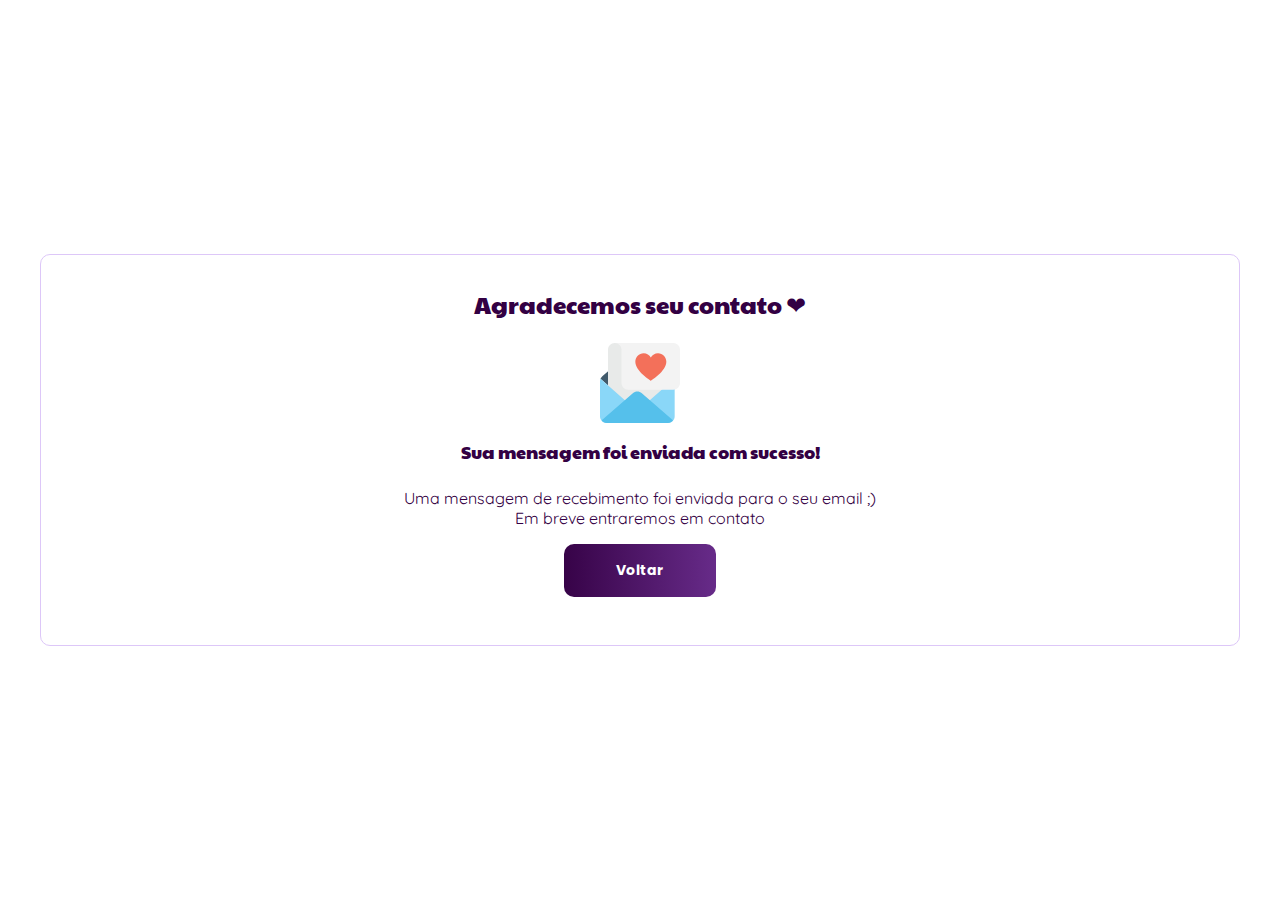
<file: message.html>
<!DOCTYPE html>
<html lang="en">
<head>
    <meta charset="UTF-8">
    <meta http-equiv="X-UA-Compatible" content="IE=edge">
    <meta name="viewport" content="width=device-width, initial-scale=1.0">
    <title>Document</title>

    <script src="./js/index.js" defer></script>


    <!-- STYLES -->
    <link rel="stylesheet" href="./message.css" />
    <link rel="stylesheet" href="./style.css" />

    <link rel="stylesheet" href="./responsive.css" />

    <!-- Fonts -->
    <link rel="preconnect" href="https://fonts.googleapis.com">
    <link rel="preconnect" href="https://fonts.gstatic.com" crossorigin>
    <link href="https://fonts.googleapis.com/css2?family=Paytone+One&family=Poppins:wght@400;600;700&family=Quicksand:wght@400;500;700&family=Roboto+Serif:opsz,wght@8..144,700&display=swap" rel="stylesheet">
  
</head>
<body>
    <div id="message" class="container"> 
        <div class="message_card">
            <h2>Agradecemos seu contato ❤ </h2>
            <img src="image/message.svg" alt="Icon de mensagem enviada">
            <p>Sua mensagem foi enviada com sucesso!</p>
            <div class="message_text">
                <span>Uma mensagem de recebimento foi enviada para o seu email ;)</span>
                <span>Em breve entraremos em contato</span>
            </div>
            <div class="message_bnt">
                <a href="index.html">Voltar</a>
            </div>
        </div>
    </div>
   
</body>
</html>
</file>
<file: message.css>
/* message */

#message{
    display: flex;
    align-items: center;
    justify-content: center;
    min-width: 335px;
    height: 100vh;
  }
  
  #message .message_card{
    display: flex;
    text-align: center;
    background: #FFFFFF;
    border: 1px solid #DDC7F8;
    border-radius: 0.625rem;
    width: 100%;
    padding: 2rem;
    flex-direction: column;
    justify-content: center;
    align-items: center;
  }
  
  #message .message_card h2{
    font-family: var(--logo-font);
    font-style: normal;
    font-weight: 400;
    font-size: 1.5rem;
    margin-bottom: 0.375rem;
    color: var(--base-color-dark);
  }

  #message .message_card p{
    font: normal 400 1.1rem var(--logo-font);
    margin-bottom: 1.5rem;
  }

  #message .message_card .message_text{
    display: grid;
}

  #message .message_card span{
    font: normal 400 1rem var(--body-font);
  }
  #message img{
    width: 5rem;
    height: auto;
    margin: 1rem 0;
  }

  #message  .message_bnt{
    margin: 1rem 0;
    background: linear-gradient(89.56deg, #370348 0.37%, #9854CB 201.58%);
    width: 100%;
    max-width: 9.439rem;
    border-radius: 10px;
    border: none;
    font: normal 700 0.875rem var(--body2-font);
    line-height: 1.313rem;
    text-align: center;
    display: flex;
    justify-content: center;
    align-items: center;
    cursor: pointer;
    transition: box-shadow 0.25s ease, transform .25s ease, -webkit-transform .25s ease;

  }
  #message  .message_bnt a{
    color: #fff;
    width: 100%;
    padding: 1rem;


  }

  #message .message_bnt:hover{
    transform: translate3d(0, -3px, 0);
    background: linear-gradient(89.56deg, #370348 0.37%, #9854CB 201.58%);
  }
</file>
<file: style.css>
/*====  GLOBAL ============================ */
* {
  margin: 0;
  padding: 0;
  box-sizing: border-box;
}

ul {
  list-style: none;
}

a {
  text-decoration: none;
}

img {
  width: 100%;
  height: auto;
}

/*====  VARIABLES ============================ */
:root {
  --header-height: 4.5rem;

  /* colors */
  --base-color: #A688FF;
  --base-color-light: #DDC7F8;
  --base-color-dark: #330043;
  --yellow-color: #FFCD34;
  --salmon-color: #FC8370;
  --pink-color: #FF4A97;
  --pink-color-light: #FBEEFE;
  --white-color: #FFFFFF;
  --gray--color:rgba(217, 217, 217, 0.5);

  /* fonts */
  --logo-font: 'Paytone One', sans-serif;
  --body-font: 'Quicksand', sans-serif;
  --body2-font: 'Poppins', sans-serif;
}

/*===  BASE ============================ */
html {
  scroll-behavior: smooth;
}

body {
  color: var(--base-color-dark);
  font-family: var(--body-font);
  -webkit-font-smoothing: antialiased;
}
input, textarea{
  font: 400 0.8rem var(--body-font);
}
/*====  GLOBAL CLASSES ============================ */
.container {
  width: 100%;
  max-width: 75rem;
  margin: 0 auto;
}

.title {
  font: 500 1.875rem var(--logo-font);
  color: var(--base-color-dark);
  margin-bottom: 1.5rem;
  -webkit-font-smoothing: auto;
}

.button {
  background-color: var(--base-color);
  color: var(--text-color-light);
  font: 500 1rem var(--body-font);
  
  height: 3.5rem;
  
  display: inline-flex;
  align-items: center;
  
  padding: 0 2rem;
  border-radius: 0.25rem;

  transition: 0.3s;
}

.button:hover {
  background: var(--base-color-alt);
}

/*====  HEADER ============================ */
#header {
  display: flex;

  position: fixed;
  top: 0;
  left: 0;
  z-index: 100;
  width: 100%;
  transition: 0.3s;
}

#header.scroll {
  background-color: var(--white-color);
  box-shadow: 0px 0px 12px rgba(0, 0, 0, 0.15);
  border-bottom: 1px solid #e4e4e4;
}

/*====  LOGO ============================ */
.logo {
  font: 400 1rem var(--logo-font);
  color: var(--white-color);
  text-transform: uppercase;
  position: relative;
}

.logo::after {
  content: '';
  width: 125%;
  height: 1px;
  background: var(--white-color);
  
  position: absolute;
  left: 0;
  bottom: -0.5rem;
}

#header.scroll .logo {
  color: var(--base-color);
}

#header.scroll .logo::after {
  background: var(--base-color);
}

/*====  NAVIGATION ============================ */
#header nav {
  height: var(--header-height);
  
  display: flex;
  align-items: center;
  justify-content: space-between;
  width: 100%;
}

#header nav .toggle {
  display: none;
}

#header nav .menu {
  text-align: left;
}

#header nav .menu ul {
  display: flex;
  align-items: center;
  gap: 1rem;
}

#header nav .menu ul li a {
  font: 400 0.75rem var(--body-font);
  color: var(--base-color-dark);

  background-color: var(--white-color);
  padding: 0.75rem 1.5rem;
  border-radius: 2rem;
  -webkit-font-smoothing: antialiased;
  transition: 0.3s;
}

#header nav .menu ul li a.title.active {
  font-weight: bold;
  -webkit-font-smoothing: auto;
}

#header nav .menu ul li a.button_click {
  background-color: var(--base-color);
  color: var(--white-color);
  font-weight: 700;
}
#header nav .menu ul li a.button_click:hover {
  background-color: var(--base-color-light);
  color: var(--base-color-dark);
}

#header nav ul li a:hover,
#header nav ul li a.active {
  background-color: var(--base-color-light);
}

/*====  MAIN ============================ */
main {
  overflow: hidden;
}

/*====  HOME ============================ */
#home {
  padding-top: 9.5rem;
  position: relative;
}

#home .elipse1 {
  background: url("./image/Ellipse 6.svg") no-repeat center;
  background-size: contain;
  display: block;
  position: absolute;
  width: 603.92px;
  height: 632.94px;
  left: -233.06px;
  top: -260.06px;
  z-index: -1;
}

#home .elipse2 {
  background: url("./image/Ellipse 7.svg") no-repeat center;
  background-size: contain;
  display: block;
  position: absolute;
  width: 603.92px;
  height: 632.94px;
  right: -278.76px;
  top: -59.06px;
  z-index: -2;
}

#home .home-shape3 {
  background: url("./image/home-shape3.svg") no-repeat center;
  background-size: contain;
  display: block;
  position: absolute;
  width: 177px;
  height: 166px;
  left: 0px;
  bottom: -75px;
  z-index: -2;
}

#home .home-shape4 {
  background: url("./image/home-shape4.svg") no-repeat center;
  background-size: contain;
  display: block;
  position: absolute;
  width: 296px;
  height: 324px;
  right: -14px;
  bottom: -85.32px;
  z-index: -2;
}

#home .home-container {
  display: flex;
  flex-direction: row-reverse;
  align-items: center;
  justify-content: space-between;
}

#home .home-image {
  max-width: 25rem;
}

#home .home-text {
  position: relative;
  max-width: 37.5rem;
}

#home .home-text h1 {
  margin-bottom: 1rem;
  font-size: 3.125rem;
  font-family: var(--body2-font);
  line-height: 65px;
}

#home .home-text h1 span {
  font-size: 3.75rem;
}

#home .home-text p {
  margin-bottom: 2rem;
  font: 400 1rem var(--body2-font);
}

#home .home-info-event {
  display: flex;
  flex-direction: row;
  align-items: center;
  justify-content: center;

  font-size: 1rem;
  font-weight: 700;
}

#home .home-info-event span {
  padding: 0 2rem;
}

#home .home-info-event span:first-child {
  border-right: 1px solid var(--base-color-dark);
}

/* sobre */
#about {
  position: relative;
  padding-bottom: 16.75rem;
  padding-top: 8.125rem;
}

#about .about-image {
  width: 100%;
  position: absolute;
  bottom: -10px;
  left: 0;
  z-index: -1;
}

#about .about-text {
  max-width: 42.5rem;
  margin-left: auto;
}

#about .about-text div {
  max-width: 42.5rem;
  text-align: left;
}

#about .about-text p {
  margin-bottom: 1rem;
  font-size: 1.125rem;
}

/* course */
#course {
  position: relative;
  padding: 4rem 0;
}

#course .course-image {
  width: 100%;
  position: absolute;
  top: -4px;
  left: 0;
  z-index: -1;
}

#course .course-container {
  display: flex;
  align-items: center;
  justify-content: space-between;
  gap: 2rem;
}

#course .course-text {
  max-width: 30.875rem;
}

#course .course-text p {
  margin-bottom: 1rem;
  font-size: 1.125rem;
}

#course .course-grid {
  display: grid;
  grid-template-areas: 
  "1 2"
  "3 4";
  gap: 2.5rem;
  max-width: 42.25rem;
}

#course .course-card {
  padding: 2rem 1.75rem;
  background-color: var(--pink-color-light);
  box-shadow: 0px 0px 9px rgba(0, 0, 0, 0.25), inset 0px 0px 4px rgba(0, 0, 0, 0.15);
  border-radius: 2rem;
  border: 5px solid var(--white-color);
  position: relative;
}

#course .course-card h2 {
  font-family: var(--body2-font);
  font-size: 1rem;
  color: var(--pink-color);
  margin-bottom: 0.75rem;
}

#course .course-card p {
  font-weight: 500;
  font-size: 1rem;
  color: var(--pink-color);
}

#course .course-card-image {
  position: absolute;
  width: 3.25rem;
  top: -2rem;
  left: 1.5rem;
  z-index: 5;
}

/* ======== Atividades ============ */
#activity {
  padding: 4rem 0;
}

#activity .container{
  display: flex;
  flex-direction: column;
  gap: 2rem;
}

#activity .activity-head {
  display: flex;
  justify-content: space-between;
  align-items: center;
}

#activity .head-title {
  display: flex;
  align-items: center;
  gap: 2rem;
}

#activity .head-title h2 {
  align-items: center;
  margin: 0;
}

#activity .icon img{
  width: 2.5rem;
  height: 2.5rem;
}

#activity .head-button .icon img{
  width: 1rem;
  height: 1rem;
}

.button-next{
  display: flex;
  align-items: center;
  justify-content: center;

  cursor: pointer;
  width: 3rem;
  height: 3rem;
  border-radius: 100%;
  background: var(--white-color);
  border: none;
  box-shadow: 0px 0px 9px rgba(0, 0, 0, 0.25);

  transition: box-shadow 0.25s ease, transform .25s ease, -webkit-transform .25s ease;

}

.button-next:hover{
  transform: translate3d(0, -3px, 0);

  box-shadow: 0px 0px 40px rgba(0, 0, 0, 0.25);
}

#activity  .activity-box{
  padding: 3rem;
  background: var(--base-color-light);
  border: 0.8rem solid  var(--white-color);
  box-shadow: inset 0 0 1rem #00000038, 0 0 2rem #00000026;
  border-radius: 45px;

  display: grid;
  grid-template-areas: 
  "1 2 3 4";
  gap: 4.5rem;
}

#activity .box{
  display: flex;
  flex-direction: column;
  justify-content: center;
  align-items: center;
  max-width: 14.5rem;
  margin: 0 auto;
}

.box-head{
  padding: 0 1rem;
  text-align: center;
}
.box-head i img{
  width: 1.5rem;
  height: 1.5rem;
}
.box-head h4{
  font: 400 1rem var(--logo-font);
  line-height: 28px;
  color: #9854CB;
  margin: 0.5rem 0;
}

.box-body p{
  font: 500 0.9rem var(--body-font);
  line-height: 19px;
  color: #9854CB;
  text-align: center;
}

.box-button button{
  margin-top: 1.5rem;
  background: #9854CB;
  border: 2px solid var(--white-color);
  box-shadow: 0px 14px 32px -17px #000000, inset 0px 0px 4px rgba(0, 0, 0, 0.25);
  border-radius: 100px;
  padding: 0.8rem 2.5rem;

  cursor: pointer;
  font: 700 0.9rem var(--body2-font);
  color: var(--white-color);
  transition: box-shadow 0.25s ease, transform .25s ease, -webkit-transform .25s ease;

}

.box-button button:hover{
  transform: translate3d(0, -3px, 0);
  background: linear-gradient(90deg, #9854CB 2.41%, var(--base-color-dark) 200.9%);
}

/* ======== Inscriçoes ============ */
#register {
  padding: 3.75rem 0;
}

#register .container{
  display: flex;
  flex-direction: row;
}

.register-container{
  display: flex;
  flex-direction: column;
  justify-content: space-between;

  flex: 3;
  margin: 2rem 0;
  background: linear-gradient(72.58deg, #9854CB -32.65%, #FF7CB4 140.92%);
  box-shadow: 0px 0px 4px rgba(0, 0, 0, 0.25);

}
.container-1{
  padding: 3.5rem 3.5rem  1.25rem;
  color: var(--white-color);
}

.container-1 h2{
  color: var(--white-color);
  font-weight: 500;
}

.container-1 p{
  font: 600 1.25rem var(--body2-font);
}
.container-1 ul li{
  display: flex;
  align-items: center;
  gap: 0.875rem;
  margin-bottom: 0.875rem;
}

.container-1 ul li i img{
  width: 2.5rem;
}
.container-2{
  padding: 2rem 3.5rem;
  background: rgba(152, 84, 203, 0.25);
  display: flex;
  align-items: center;
  justify-content: center;
}
.container-2 h3{
  font: 400 1.5rem var(--logo-font);
  color: var(--white-color);
}

.container-2 img{
  width: 3.875rem;
  margin-left: 1.5rem;
}

.register-qrcode{
  max-width: 36.25rem;
  display:flex;
  flex-direction: column;
  align-items: center;
  justify-content: space-between;
  padding: 3rem 2.5rem;

  background: var(--white-color);
  box-shadow: 0px 0px 23px rgba(0, 0, 0, 0.36);
  border-radius: 26px;
}
.register-qrcode button{
  background: linear-gradient(87.02deg, #9854CB 0%, var(--pink-color) 101.26%);
  border-radius: 10px;
  border: none;
  padding: 1rem 3rem;

  font: 700 1rem var(--body2-font);
  text-align: center;
  color:var(--white-color);
  cursor: pointer;
  transition: box-shadow 0.25s ease, transform .25s ease, -webkit-transform .25s ease;
}

.register-qrcode button:hover{
  transform: translate3d(0, -3px, 0);
  background: linear-gradient(87.02deg, var(--pink-color) 0%, #9854CB 101.26%);
}

.qrcode{
  background:var(--white-color);
  border: 1px solid  var(--base-color-light);
  border-radius: 20px;
  padding: 0.5rem; 
}
.register-qrcode .line i{
  font: 400 0.75rem var(--body2-font);
  font-style: italic;
  line-height: 18px;

  text-align: center;
  text-transform: uppercase;

  color: #9854CB;
  margin: 0 0.5rem;
}
.register-qrcode .line{
  width: 100%;
  align-items: center;
  display: flex;
  flex-direction: row;
  justify-content: center;

  margin: 1.5rem 0;
}
.register-qrcode .line::after{
  content: '';
  border-bottom:solid 0.1rem   var(--base-color-light);
  width: 4rem;
}
.register-qrcode .line::before{
  content: '';
  border-bottom:solid 0.1rem  var(--base-color-light);
  width: 4rem;
}
.register-qrcode p{
  font-weight: 500;
  line-height: 19px;
  display: flex;
  align-items: center;
  text-align: center;

  margin-top: 1rem;
  
  color: var(--base-color-dark);
}

/* ====== Form ====== */
#form {
  padding: 3.75rem 0;
  position: relative;
}

#form .form-shape1 {
  background: url("./image/form-shape1.svg") no-repeat center;
  background-size: contain;
  display: block;
  position: absolute;
  width: 571px;
  height: 534px;
  left: -151px;
  top: 9px;
  z-index: -1;
}

#form .form-shape2 {
  background: url("./image/form-shape2.svg") no-repeat center;
  background-size: contain;
  display: block;
  position: absolute;
  width: 593px;
  height: 647px;
  right: -182.68px;
  top: -48px;
  z-index: -2;
}

#form .container__form{
  display: grid;
  grid-template-columns: 1fr;
  gap: 3.25rem;
}

#form .form__title{
  display: flex;
  justify-content: center;
  align-items: center;
  flex-direction: column;
  text-align: center;
}

#form .form__title h2{
  margin-bottom: 0.375rem;
}

#form .form__title p{
  font: normal 400 1.5rem var(--logo-font);
  margin-bottom: 1.5rem;
}

#form .form__title span{
  font-weight: 500;
  font-size: 1.25rem;
  max-width: 43.625rem;
}

#form form{
  display: flex;
  justify-content: center;
  align-items: center;
  flex-direction: column;
  max-width: 52.375rem;
  width: 100%;
  margin: 0 auto;
}

#form .form__input{
  width: 100%;
  display: flex;
  justify-content: center;
  align-items: center;
  flex-direction: column;
}

#form .form_user{
    display: flex;
    flex-direction: revert;
    justify-content: space-between;
    width: 100%;
}
#form input[type=text] {
  width: 100%;
  padding: 1rem;

  background: #FFFFFF;
  border: 1px solid #DDC7F8;
  border-radius: 0.625rem;

  margin-bottom: 0.625rem;
}

#form input[type=email] {
  width: 100%;
  padding: 1rem;
  margin-left: 1rem;
  background: #FFFFFF;
  border: 1px solid #DDC7F8;
  border-radius: 10px;

  margin-bottom: 0.625rem;
}
#form .form_message{
  width: 100%;
  position: relative;
  display: flex;
  flex-direction: column;
}
#form textarea {
  width: 100%;

  padding: 1rem;

  background: #FFFFFF;
  border: 1px solid #DDC7F8;
  border-radius: 10px;
  resize: none;

  margin-bottom: 1.563rem;

}

#form input::placeholder, #form textarea::placeholder {
  color: #B1B1B1;
}

#form button[type=submit]{
  width: 100%;
  max-width: 9.439rem;
  padding: 1rem;

  background: linear-gradient(89.56deg, #9854CB 0.37%, #330043 201.58%);
  border-radius: 10px;
  border: none;

  font: normal 700 0.875rem var(--body2-font);
  line-height: 1.313rem;
  text-align: center;
  color: #fff;

  display: flex;
  justify-content: center;
  align-items: center;
  align-self: flex-end;

  cursor: pointer;
  transition: box-shadow 0.25s ease, transform .25s ease, -webkit-transform .25s ease;

}

#form button:hover{
  transform: translate3d(0, -3px, 0);
  background: linear-gradient(89.56deg, #370348 0.37%, #9854CB 201.58%);
}
/* Patrocinadores */
#patronize{
  padding: 2rem 0;
}
#patronize img{
  width: 5rem;
  height: auto;
}

#patronize ul{
  display: flex;
  align-items: center;
  flex-direction: row;
  border-bottom: 0.1rem solid var(--gray--color);
  border-top: 0.1rem solid var(--gray--color);
  height: 100%;

}

#patronize ul li{
    height: 100%;
    width: 100%;
    flex: 1;
    padding: 1.5rem;
    text-align: center;
}
#patronize ul li:not(:last-child){
  border-right: 0.09rem solid var(--gray--color);
}

#patronize ul li img{
  width: auto;
  height: 4rem;
}
/*====  FOOTER ============================ */
footer {
  background-color: var(--base-color-light);
}
footer #help {
  padding: 4rem 0 1.5rem 0;
  font: 400 .875rem var(--body-font);
  display: flex;
  flex-wrap: wrap;
  gap: 2rem;
  justify-content: space-between;
  color: var(--base-color-dark);
}
footer #help #logo-footer {
  display: flex;
  align-items: center;
  column-gap: 1rem;
  margin-bottom: 1.5rem;
}
footer #help #logo-footer img {
  width: 36px;
  height: auto;
}
footer #help #logo-footer h3 {
  font: 400 1.125rem var(--logo-font);
  line-height: 1rem;
}
footer #help p {
  margin-bottom: 1rem;
}
footer #help #quick-access h3, footer #help #contacts h3, footer #help #socials h3  {
  margin-bottom: 1.25rem;
  font-size: 1.125rem;
}
footer #help #quick-access ul {
  border-left: 5px solid var(--base-color-dark);
  display: flex;
  flex-direction: column;
  padding-left: 1rem;
  row-gap: .375rem;
}
footer #help a  {
  color: var(--base-color-dark);
}
footer #help #contacts {
  margin-bottom: 2rem;
}
footer #help #contacts ul {
  display: flex;
  flex-direction: column;
  row-gap: .75rem;
}
footer #help #contacts a {
  display: flex;
  align-items: center;
  column-gap: 1rem;
}
footer #help #contacts i, footer #help #socials i {
  font-size: 1.25rem;
  color: #9854CB;
}
footer #help #socials ul {
  display: flex;
  flex-direction: row;
  column-gap: 1rem;
}
footer #help #socials a {
  width: 2rem;
  height: 2rem;
  display: flex;
  justify-content: center;
  align-items: center;
  border-radius: 50%;
  background-color: white;
  box-shadow: 0px 0px 4px 0px rgba(0, 0, 0, 0.25);

}
footer #copyright {
  display: flex;
  justify-content: center;
  align-items: center;
  text-align: center;
  height: 100px;
  background-color: var(--base-color-dark);
  color: white;
  font: 400 .75rem var(--title-font);
}
</file>
<file: responsive.css>
@media (min-width: 1600px) {
  #about {
    padding-bottom: 8rem;
  }
/* 
  #about .about-image {
    display: none;
  } */
}

@media (min-width: 1440px) {
  #about {
    padding-bottom: 24rem;
  }
}


@media (max-width: 1200px) {

  /*====  GLOBAL CLASSES ============================ */
  .container {
    width: auto;
    margin: 0 2rem;
  }

  .title {
    font-size: 1.5rem;
  }

  #header nav.show .menu ul {
    gap: 0.25rem;
  }
  
  #header nav .menu ul li a {
    padding: 0.5rem 0.75rem;
  }

  #home .home-text h1 {
    font-size: 2rem;
    line-height: normal;
  }
  
  #home .home-text h1 span {
    font-size: 2.25rem;
  }

  #about .about-text {
    max-width: 68%;
  }

  #about .about-text p {
    font-size: 1rem;
  }

  #course .course-container {
    flex-direction: column;
    gap: 2rem;
  }

  #course .course-text {
    max-width: 100%;
  }

  #activity .head-title {
    flex-direction: column;
    align-items: flex-start;
    gap: 1.5rem;
  }

  #activity .activity-box {
    grid-template-areas: 
    "1 2"
    "3 4";
    gap: 2.5rem;
  }

  #register .register-qrcode {
    flex: 2;
  }
}

@media (max-width: 768px) {

  /*====  GLOBAL CLASSES ============================ */
  .container {
    width: auto;
    margin: 0 1.5rem;
  }
  
  /*====  HEADER ============================ */
  .logo {
    font-size: 00.875rem;
  }

  #header nav .toggle {
    display: inline-block;
  }

  #header nav .menu {
    opacity: 0;
    visibility: hidden;
    top: -20rem;
    border-radius: 0.75rem 0 0 0.75rem;
    transition: 0.2s;
  }

  #header nav .menu ul {
    display: none;
  }

  /* Mostrar menu */
  #header nav.show .menu {
    opacity: 1;
    visibility: visible;

    background: var(--white-color);

    width: 16rem;

    position: fixed;
    top: 0;
    right: 0;

    display: grid;
    place-content: center left;
  }

  #header nav.show .menu ul {
    margin-top: 4rem;
    margin-bottom: 1rem;

    display: flex;
    flex-direction: column;
    align-items: flex-start;
    gap: 0;
  }

  #header nav.show .menu ul li a {
    padding: 1rem 2rem;
    display: inline-block;
    height: 100%;
    border-radius: 0 2rem 2rem 0;
    box-shadow: none;
    font-size: 1rem;
  }

  #header nav.show ul.grid {
    gap: 0rem;
  }

  /* toggle menu */
  .toggle {
    color: var(--base-color);
    font-size: 1.875rem;
    cursor: pointer;
  }

  #header nav .icon-close {
    visibility: hidden;
    opacity: 0;

    position: absolute;
    top: -1.5rem;
    right: 1.5rem;

    transition: 0.2s;
  }

  #header nav.show div.icon-close {
    visibility: visible;
    opacity: 1;
    top: 1.25rem;
  }

  /* HOME */
  #home {
    min-height: 41.875rem;
    height: 100vh;
    padding: 0;
    display: flex;
    align-items: center;
    justify-content: center;
  }

  #home .home-container {
    flex-direction: column;
    gap: 2rem;
  }

  #home .home-text {
    text-align: center;
  }

  #home .home-text h1 {
    font-size: 1.25rem;
    line-height: normal;
  }
  
  #home .home-text h1 span {
    font-size: 1.5rem;
  }

  #home .home-info-event {
    font-size: 0.875rem;
  }

  #home .home-info-event span {
    padding: 0 0.75rem;
  }

  #home .elipse1 {
    width: 250.26px;
    height: 262.28px;
    left: -42px;
    top: -103px;
  }

  #home .elipse2 {
    width: 344px;
    height: 328px;
    right: -131px;
    top: 255px;
  }

  #home .home-image {
    width: 13.5rem;
  }

  #home .home-shape3 {
    width: 73.35px;
    height: 68.79px;
    left: 46px;
    top: -60px;
  }
  
  #home .home-shape4 {
    width: 123px;
    height: 134px;
    right: 0px;
    top: -220px;
  }

  /* about */
  #about {
    padding-top: 3.5rem;
    padding-bottom: 11rem;
  }

  #about .about-text {
    max-width: 100%;
  }

  /* course */
  #course .course-grid {
    grid-template-areas: 
    "1"
    "2"
    "3"
    "4";
    gap: 2.875rem;
  }

  #activity .activity-box {
    grid-template-areas: 
    "1"
    "2"
    "3"
    "4";
    gap: 2.875rem;
  }

  #register .container {
    flex-direction: column;
    margin: 0 1rem;
  }

  #register .register-container{
    margin: 0 0.5rem;
  }
  
  #register .register-qrcode {
    max-width: 100%;
    margin-top: -0.5rem;
  }

  #register .register-qrcode p{
    font-size: 0.75rem;
  }
  #register .qrcode {
    width: 8.75rem;
  }
  #register .container-1 {
    padding: 2.5rem 2rem 1.25rem;
  }
  #register .container-1 p {
    font-size: 1rem;
  }
  #register .container-2 {
    padding: 2rem;
  }
  #register .container-2 h3 {
    font-size: 1.25rem;
  }

  footer #help {
    /* flex-direction: column; */
    /* row-gap: 2rem; */
  }
  footer #help #socials ul {
    justify-content: flex-start;
  }
  footer #copyright {
    font-size: .625rem;
  }

  #form .container__form{
    gap: 1.5rem;
  }

  #form .form__title p{
    font-size: 1rem;
  }
  
  #form .form__title span{
    font-size: 0.75rem;
  }

  #form .form-shape1 {
    left: -391px;
    top: 108px;
  }

  #form .form-shape2 {
    right: -391px;
    top: 51px;
  }

  #patronize ul{
    flex-direction: column;
   
   }
   
   #patronize ul li:not(:last-child){
     border-bottom: 0.09rem solid var(--gray--color);
     border-right:none;
   }
   
}




@media (max-width: 425px) {
  .title {
    font-size: 1.25rem;
  }
  
  #activity .activity-box{
    padding: 2rem;
  }

  #activity .box{
    max-width: 100%;
  }
}
</file>
